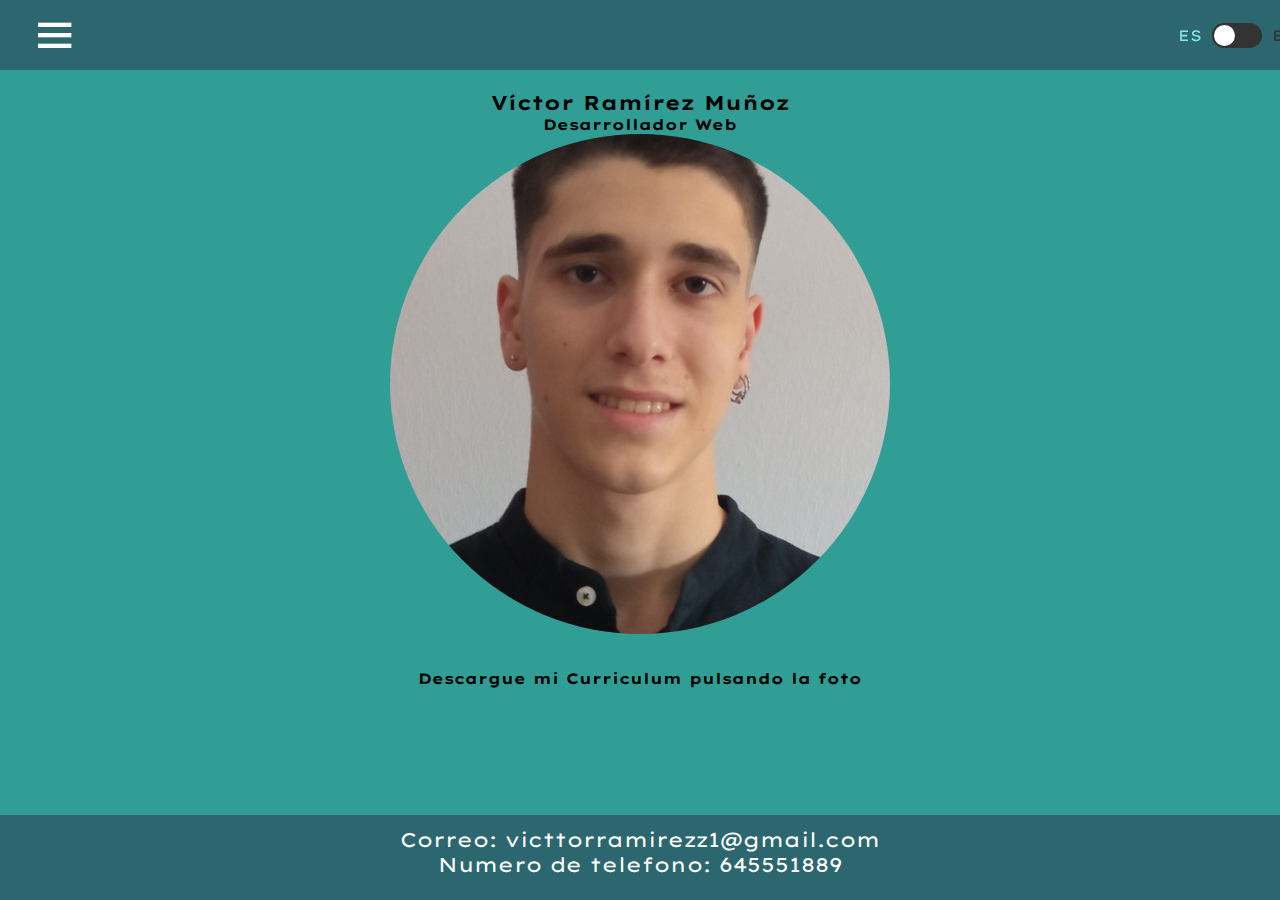
<file: index.html>
<!DOCTYPE html>
<html lang="en">
<head>
    <meta charset="UTF-8">
    <meta name="viewport" content="width=device-width, initial-scale=1.0">
    <title>MI CV</title>
    <link rel="stylesheet" href="style.css">
    <link href='https://unpkg.com/boxicons@2.1.4/css/boxicons.min.css' rel='stylesheet'>
</head>
<body>
    <header>
        <nav>
            <span id="boton"><i class='bx bx-menu'></i></span>
            
            <div class="cambia_idioma">
                <span class="es">ES</span>
                <input type="checkbox" name="check" id="check">
                <span class="en">EN</span>
            </div>
        </nav>
        <aside id="aside">
            <div class="container">
                <h2 class="menu_h2">MENU</h2>
                <div>
                    <a href="index.html" data-translate="inicio">Inicio</a>
                </div>
                <div>
                    <a href="estudios.html" data-translate="estudios">Estudios</a>
                </div>
                <div>
                    <a href="caracteristicas.html" data-translate="caracteristicas">Caracteristicas</a>
                </div>
                <div>
                    <a href="https://github.com/vrammun685" data-translate="github">Github</a>
                </div>
                <div>
                    <a href="https://www.linkedin.com/in/victor-ramirez-munoz-b41914334/" data-translate="linkedin">Linkdl</a>
                </div>                
            </div>
        </aside>
    </header>
    <main class="main_index">
        <div class="nombre-informacion">
            <h1>Víctor Ramírez Muñoz</h1>
            <h2 data-translate="puesto">Desarrollador Web</h2>
        </div>
        <a href="archivos/Curriculum.pdf" download="CV-Victor-Ramirez" class="download-btn" id="descarga">
            <img src="imagenes/FotoMia.png" alt="imagen-de-perfil" id="foto-perfil" class="redonda">
        </a>
        <h2 class="curriculum_descarga" data-translate="descarga_texto">Descargue mi Curriculum pulsando la foto</h2>
    </main>
    <footer>
        <p data-translate="inicio_footer">Correo: victtorramirezz1@gmail.com</p>
        <p data-translate="fin_footer">Numero de telefono: 645551889</p>
    </footer>
    <script src="javaScript.js"></script>
</body>
</html>
</file>
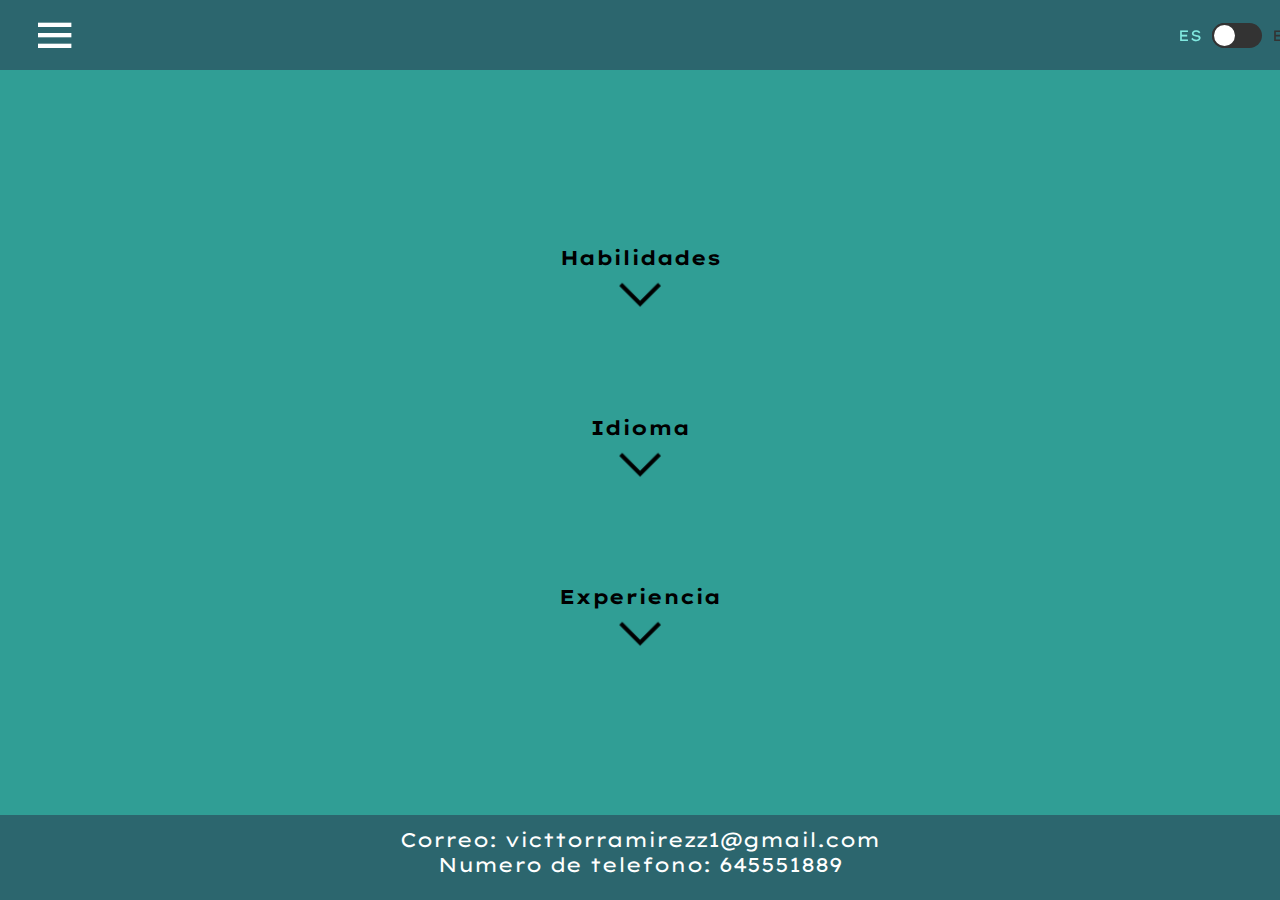
<file: caracteristicas.html>
<!DOCTYPE html>
<html lang="en">
<head>
    <meta charset="UTF-8">
    <meta name="viewport" content="width=device-width, initial-scale=1.0">
    <title>MI CV</title>
    <link rel="stylesheet" href="style.css">
    <link href='https://unpkg.com/boxicons@2.1.4/css/boxicons.min.css' rel='stylesheet'>
</head>
<body>
    <header>
        <nav>
            <span id="boton"><i class='bx bx-menu'></i></span>
            
            <div class="cambia_idioma">
                <span class="es">ES</span>
                <input type="checkbox" name="check" id="check">
                <span class="en">EN</span>
            </div>
        </nav>
        <aside id="aside">
            <div class="container">
                <h2 class="menu_h2">MENU</h2>
                <div>
                    <a href="index.html" data-translate="inicio">Inicio</a>
                </div>
                <div>
                    <a href="estudios.html" data-translate="estudios">Estudios</a>
                </div>
                <div>
                    <a href="caracteristicas.html" data-translate="caracteristicas">Caracteristicas</a>
                </div>
                <div>
                    <a href="https://github.com/vrammun685" data-translate="github">Github</a>
                </div>
                <div>
                    <a href="https://www.linkedin.com/in/victor-ramirez-munoz-b41914334/" data-translate="linkedin">Linkdl</a>
                </div>                
            </div>
        </aside>
    </header>
    <main class="main_caracteristicas">
        <div class="programacion">
            <div class="cabeza">
                <h1 data-translate="Habilidades">Habilidades</h1>
                <input type="checkbox" id="checkbox_programacion" style="display: none;">
                <img class="flecha" id="flecha_programacion" src="imagenes/adelante.png" alt="flecha">
            </div>
            <div class="contenedor_cuerpo">
                <div class="cuerpo">
                    <div class="tarjeta">
                        <img src="imagenes/logos/docker.png" alt="Docker">
                        <h2>Docker</h2>
                    </div>
            
                    <div class="tarjeta">
                        <img src="imagenes/logos/git.png" alt="Git">
                        <h2>Git</h2>
                    </div>
            
                    <div class="tarjeta">
                        <img src="imagenes/logos/html.png" alt="HTML">
                        <h2>HTML</h2>
                    </div>
            
                    <div class="tarjeta">
                        <img src="imagenes/logos/sql.png" alt="SQL">
                        <h2>SQL</h2>
                    </div>
            
                    <div class="tarjeta">
                        <img src="imagenes/logos/python.png" alt="Python">
                        <h2>Python</h2>
                    </div>
            
                    <div class="tarjeta">
                        <img src="imagenes/logos/js.png" alt="JavaScript">
                        <h2>JavaScript</h2>
                    </div>
            
                    <div class="tarjeta">
                        <img src="imagenes/logos/java.png" alt="Java">
                        <h2>Java</h2>
                    </div>
            
                    <div class="tarjeta">
                        <img src="imagenes/logos/css.png" alt="CSS">
                        <h2>CSS</h2>
                    </div>
            
                    <div class="tarjeta">
                        <img src="imagenes/logos/dj.png" alt="Django">
                        <h2>Django</h2>
                    </div>
                </div>
            </div>
        </div>
        <div class="idioma">
            <div class="cabeza">
                <h1 data-translate="Idiomas">Idiomas</h1>
                <input type="checkbox" id="checkbox_idioma" style="display: none;">
                <img class="flecha" id="flecha_idioma" src="imagenes/adelante.png" alt="flecha">
            </div>
            <div class="contenedor_cuerpo">
                <div class="cuerpo">
                    <div class="tarjeta">
                        <img src="imagenes/logos/ingle.png" alt="Django">
                        <h2 data-translate="ingle">Ingles B1</h2>
                    </div>
                    <div class="tarjeta">
                        <img src="imagenes/logos/españa.png" alt="Django">
                        <h2 data-translate="españo">Español Nativo</h2>
                    </div>
                </div>
            </div>
        </div>
        <div class="experiencia">
            <div class="cabeza">
                <h1 data-translate="Experiencia">Experiencia</h1>
                <input type="checkbox" id="checkbox_experiencia" style="display: none;">
                <img class="flecha" id="flecha_experiencia"src="imagenes/adelante.png" alt="flecha">
            </div>
            <div class="contenedor_cuerpo">
                <div class="cuerpo">
                    <div class="tarjeta">
                        <img src="imagenes/logos/alfardo.png" alt="alfardo">
                        <h2>Catering Alfardos</h2>
                        <h2 data-translate="alfardo">2024-actualidad</h2>
                    </div>
                    <div class="tarjeta">
                        <img src="imagenes/logos/romero.png" alt="romero">
                        <h2>Catering Romero</h2>
                        <h2 data-translate="romero">diciembre-2023</h2>
                    </div>
                </div>
            </div>
        </div>
    </main>
    <footer>
        <p data-translate="inicio_footer">Correo: victtorramirezz1@gmail.com</p>
        <p data-translate="fin_footer">Numero de telefono: 645551889</p>
    </footer>
    <script src="javaScript.js"></script>
</body>
</html>
<!--https://www.youtube.com/watch?v=0xYoGZtCq0I-->
</file>
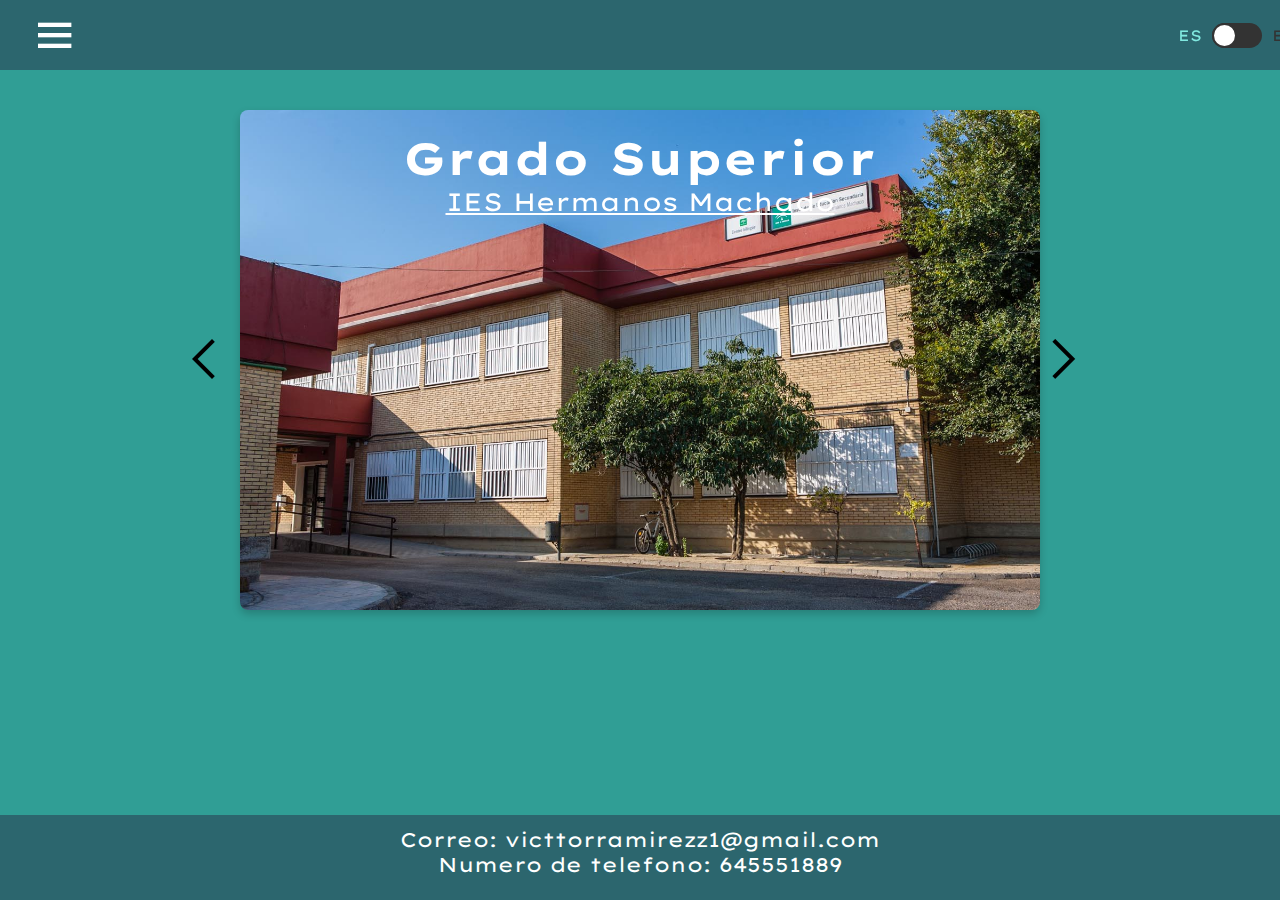
<file: estudios.html>
<!DOCTYPE html>
<html lang="en">
<head>
    <meta charset="UTF-8">
    <meta name="viewport" content="width=device-width, initial-scale=1.0">
    <title>MI CV</title>
    <link rel="stylesheet" href="style.css">
    <link href='https://unpkg.com/boxicons@2.1.4/css/boxicons.min.css' rel='stylesheet'>
</head>
<body>
    <header>
        <nav>
            <span id="boton"><i class='bx bx-menu'></i></span>
            
            <div class="cambia_idioma">
                <span class="es">ES</span>
                <input type="checkbox" name="check" id="check">
                <span class="en">EN</span>
            </div>
        </nav>
        <aside id="aside">
            <div class="container">
                <h2 class="menu_h2">MENU</h2>
                <div>
                    <a href="index.html" data-translate="inicio">Inicio</a>
                </div>
                <div>
                    <a href="estudios.html" data-translate="estudios">Estudios</a>
                </div>
                <div>
                    <a href="caracteristicas.html" data-translate="caracteristicas">Caracteristicas</a>
                </div>
                <div>
                    <a href="https://github.com/vrammun685" data-translate="github">Github</a>
                </div>
                <div>
                    <a href="https://www.linkedin.com/in/victor-ramirez-munoz-b41914334/" data-translate="linkedin">Linkdl</a>
                </div>                
            </div>
        </aside>
    </header>
    <main class="main_estudios">
        <div id="contenido">
            <button name="botonAtras" onclick="pasaratras()">
                <div class="atras">
                    <img id="atras" src="imagenes/atras.png" alt="atras" loading="lazy">
                </div>
            </button>
                <div id="carrutexto">
                    <h3 id="titulo_carrusel" name="titulo_carrusel" data-id="0">Grado Superior</h3>
                    <a href="https://ieshnosmachado.org/" id="texto_carrusel"name="texto_carrusel">IES Hermanos Machado</a>
                </div>
            <button  name="botonAdelante" onclick="pasarAdelante()"> 
                <div class="adelante" id="adelante">
                    <img id="adelante" src="imagenes/adelante.png" alt="adelante" loading="lazy">
                </div>
            </button>
        </div>
    </main>
    <footer>
        <p data-translate="inicio_footer">Correo: victtorramirezz1@gmail.com</p>
        <p data-translate="fin_footer">Numero de telefono: 645551889</p>
    </footer>
    <script src="javaScript.js"></script>
</body>
</html>
<!--video para el menu lateral https://www.youtube.com/watch?v=W72XJJUlMmE&t=232s-->
<!--video para ponerlo todo en ingles -->
</file>
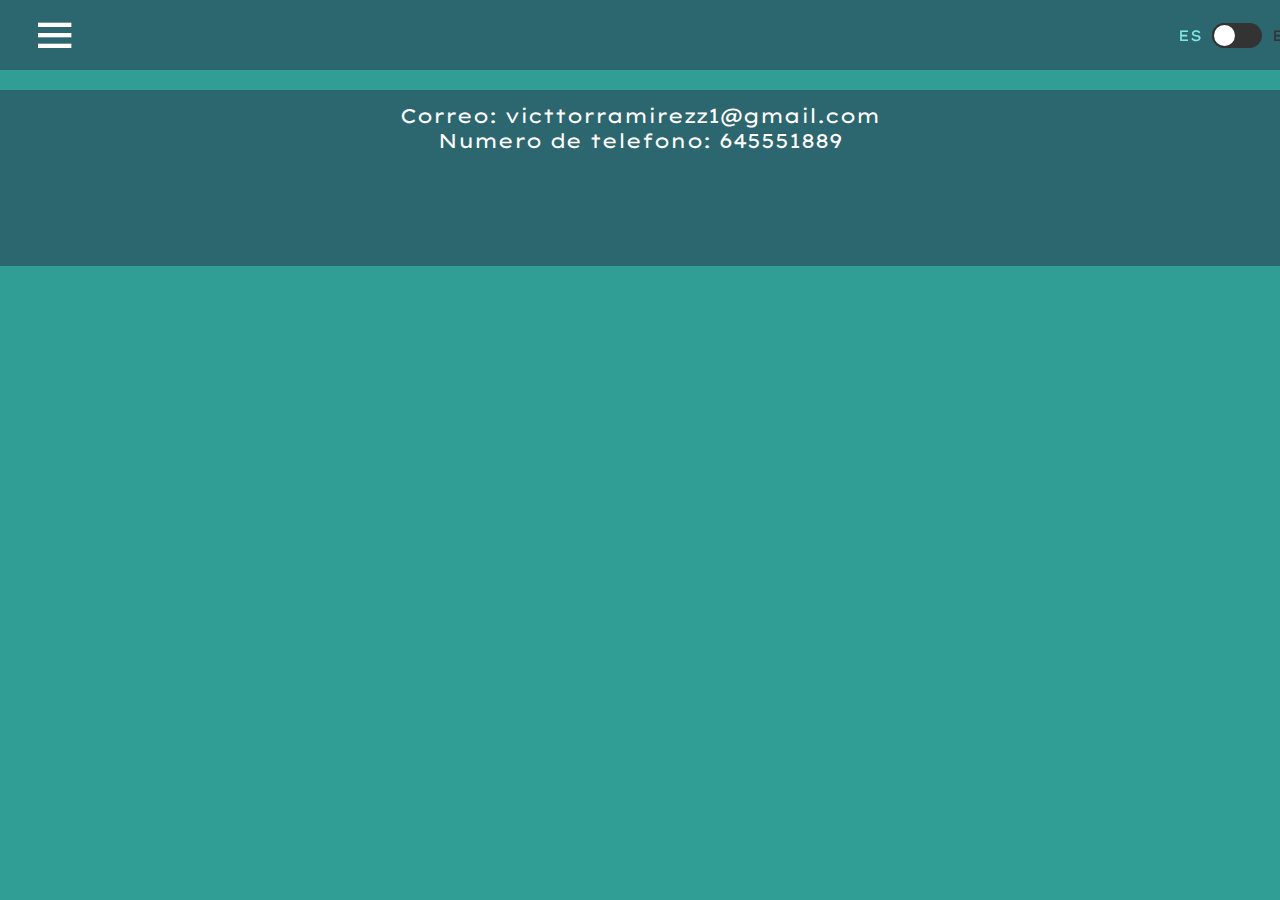
<file: proyectos.html>
<!DOCTYPE html>
<html lang="en">
<head>
    <meta charset="UTF-8">
    <meta name="viewport" content="width=device-width, initial-scale=1.0">
    <title>MI CV</title>
    <link rel="stylesheet" href="style.css">
    <link href='https://unpkg.com/boxicons@2.1.4/css/boxicons.min.css' rel='stylesheet'>
</head>
<body>
    <header>
        <nav>
            <span id="boton"><i class='bx bx-menu'></i></span>
            
            <div class="cambia_idioma">
                <span class="es">ES</span>
                <input type="checkbox" name="check" id="check">
                <span class="en">EN</span>
            </div>
        </nav>
        <aside id="aside">
            <div class="container">
                <h2 class="menu_h2">MENU</h2>
                <div>
                    <a href="index.html" data-translate="inicio">Inicio</a>
                </div>
                <div>
                    <a href="estudios.html" data-translate="estudios">Estudios</a>
                </div>
                <div>
                    <a href="caracteristicas.html" data-translate="caracteristicas">Caracteristicas</a>
                </div>
                <div>
                    <a href="proyectos.html" data-translate="instagram">Proyectos</a>
                </div>
                <div>
                    <a href="https://github.com/vrammun685" data-translate="github">Github</a>
                </div>
                <div>
                    <a href="https://www.linkedin.com/in/victor-ramirez-munoz-b41914334/" data-translate="linkedin">Linkdl</a>
                </div>                
            </div>
        </aside>
    </header>
    <main class="main_produyectos">
        
    </main>
    <footer>
        <p data-translate="inicio_footer">Correo: victtorramirezz1@gmail.com</p>
        <p data-translate="fin_footer">Numero de telefono: 645551889</p>
    </footer>
    <script src="javaScript.js"></script>
</body>
</html>
</file>
<file: style.css>
@import url('https://fonts.googleapis.com/css2?family=Lexend+Giga:wght@100..900&display=swap');
*{
    padding: 0;
    margin: 0;
    box-sizing: border-box;
    font-family: "Lexend Giga", serif;
}
header{
    height: 10%;
}
body{
    width: 100%;
    height: 100vh;
    background-color: #309e95;
    position: relative;
}

html{
    font-size: 62.5%;
}
nav{
    position: fixed;
    display: flex;
    align-items: center;
    width: 100%;
    padding: 10px 30px;
    background-color: #2C666E;
}
nav img{
    margin-left: 20px;
}
nav span i{
    color: #fff;
    font-size: 5rem;
    cursor: pointer;
}

aside{
    position: fixed;
    background-color: #2C666E;
    width: 260px;
    height: 92.7%;
    top: 0;
    left: 0;
    bottom: 0;
    overflow-y: hidden;
    margin-top: 3.5%; /*Ajustar altura del aside*/
    transition: 0.5s;
    transform: translateX(-100%);

}
aside:hover{
    overflow-y: auto;
}
.desplegar{
    transform: translateX(0%);
}
.container{
    margin-top: 10%;
    padding: 10px 1px;
}
.container div{
    display: flex;
    align-items: center;
    width: 100%;
    padding: 10px 20px;
    cursor: pointer;
}

.container div:hover{
    background-color: #333;
}

.container div a{
    margin-left: 15px;
    font-size: 1.5rem;
    font-weight: 500;
}

.menu_h2{
    padding: 10px 20px;
    color: #309e95;
}
.curriculum_descarga{
    margin-top: 2.5%;
}
a{
    color: white;
}

.cambia_idioma{
    display: flex;
    align-items: center; 
    gap: 10px;
    margin-left: 90%;
    
}

.en{
    color:#333;
    font-size: 1.5rem;
}
.es{
    color: #81e9e0;
    font-size: 1.5rem;
}

#check{
    position: relative;
    width:50px;
    height: 25px;
}

#check::before{
    content: '';
    position: absolute;
    width:50px;
    height: 25px;
    background-color: #333;
    border-radius: 25px;
}

#check::after{
    content: '';
    position: absolute;
    width:25px;
    height: 25px;
    background-color: #fff;
    border-radius: 25px;
    transition: 0.25s transform ease;
    border: 2px solid #333;
    box-sizing: border-box;
}

#check:checked::after{
    transform: translateX(25px);
    border: 2px solid #81e9e0;
}

footer{
    position: fixed;
    text-align: center;
    color: white;
    background-color: #2C666E;
    padding: 1%;
    font-size: 200%;
    width: 100%;
    height: 19.5%;
}

/*Index*/
.main_index{
    min-height: 80.5%;
    text-align: center;
}
.redonda{
    border-radius: 50%; /* Hace que sea un círculo */
    object-fit: cover; 
}
/*Index*/

/*Estudios*/
.main_estudios{
    min-height: 80.5%;
    text-align: center;
}

#contenido {
    display: flex;
    align-items: center;
    justify-content: center;
    flex-grow: 1;
    padding: 20px;
    width: 100%;
    box-sizing: border-box; /* Incluye padding en el ancho */
    overflow: hidden;
}

/* Carrusel de texto */
#carrutexto {
    min-width: 800px;
    min-height: 500px;
    padding: 20px;
    backdrop-filter: blur(20px);
    background-image: url(imagenes/centro.jpeg);
    background-size: cover;
    background-repeat: no-repeat;
    transform: translateY(0px);
    color: white;
    text-align: center;
    border-radius: 8px;
    box-shadow: 0px 4px 8px rgba(0, 0, 0, 0.2);
    box-sizing: border-box; /* Evita expansión por padding */
}

/* Título en carrutexto */
#carrutexto h3 {
    
    font-size: 45px;
}

#carrutexto a {
    margin-bottom: 0%;
    font-size: 25px;
}

button{
    background-color: transparent;
    border: none;
}
#iconos {
    display: flex; /* Utiliza Flexbox para alinear elementos en fila */
    justify-content: center; /* Centra horizontalmente los íconos */
    width: 10%; /* Ancho del contenedor */
    padding: 2px; /* Menos espacio interno alrededor del contenido */
    /*position: absolute; /* Hace que el contenedor de íconos esté en una posición fija */
    bottom: 3px; /* Lo fija a 20px del fondo de la pantalla */
    background-color: white;
    margin-left: 46%;
    border-radius: 15px;
}
/*Estudios*/

/*Caracteristicas*/
.main_caracteristicas{
    height: 80.5%;
    display: flex;
    justify-content: center;
    align-items: center;
    width: 100%;
    padding: 20px;
    flex-direction: column; /* Apila los divs uno encima de otro */
    gap: 20px; /* Espacio entre los divs */
}
.programacion, .idioma, .experiencia {
    width: 100%; /* Hace que cada div ocupe todo el ancho disponible */
    padding: 3%;
    display: flex;
    justify-content: space-between; /* Para separar el título y la flecha */
    align-items: center; /* Alinea los elementos verticalmente */
    flex-direction: column;
}

.cabeza{
    display: flex;
    justify-content: space-between; /* Para separar el título y la flecha */
    align-items: center; /* Alinea los elementos verticalmente */
    flex-direction: column;
    
}
.oculto {
    display: none; /* Oculta el elemento */
}

.flecha {
    width: 5em; /* Ajusta el tamaño de la flecha */
    height: auto;
    transform: rotate(90deg);

}
.programacion .cuerpo {
    display: grid;
    grid-template-columns: repeat(3, 1fr);
    gap: 20px;
    max-width: 900px;
    padding: 20px;
}

.cuerpo{
    display: flex;
    flex-direction: row;
    gap: 20px;
}

/* Estilos de cada tarjeta */
.tarjeta {
    background-color: white;
    border-radius: 10px;
    box-shadow: 0 4px 8px rgba(0, 0, 0, 0.2);
    text-align: center;
    padding: 20px;
    transition: transform 0.3s ease-in-out;
}

/* Imagen dentro de la tarjeta */
.tarjeta img {
    width: 60px;
    height: auto;
    margin-bottom: 10px;
}

/* Nombre del lenguaje/tecnología */
.tarjeta h2 {
    font-size: 18px;
    color: #333;
}

/* Efecto hover */
.tarjeta:hover {
    transform: scale(1.05);
    box-shadow: 0 6px 12px rgba(0, 0, 0, 0.3);
}


/*Caracteristicas*/
</file>
